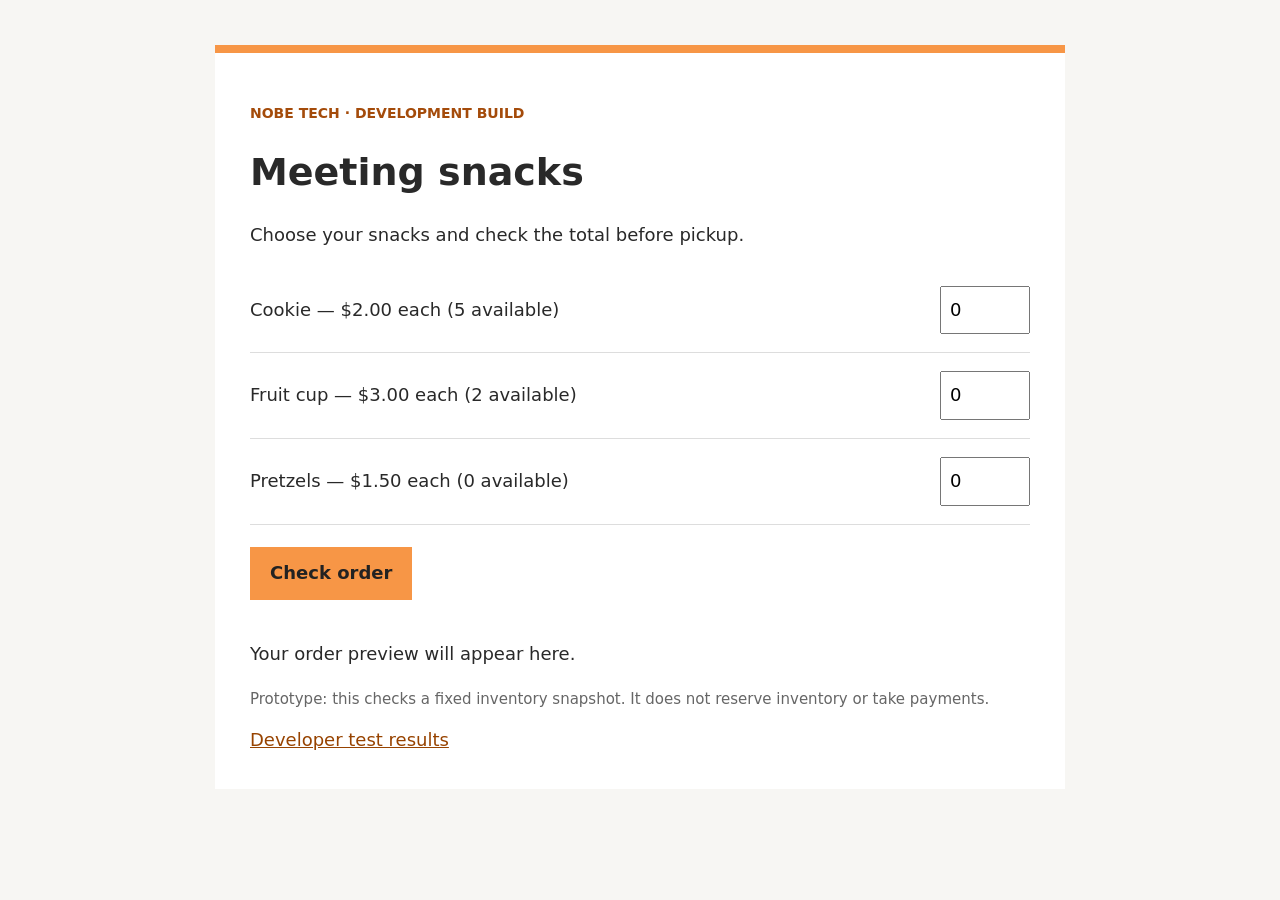
<file: index.html>
<!doctype html><html lang="en"><head><meta charset="utf-8"><meta name="viewport" content="width=device-width,initial-scale=1"><title>SnackBot · Order preview</title><link rel="stylesheet" href="style.css"></head><body><main><p class="brand">NOBE TECH · DEVELOPMENT BUILD</p><h1>Meeting snacks</h1><p>Choose your snacks and check the total before pickup.</p><form id="order-form"><div id="items"></div><button>Check order</button></form><p id="result" role="status">Your order preview will appear here.</p><p class="note">Prototype: this checks a fixed inventory snapshot. It does not reserve inventory or take payments.</p><a href="tests/index.html">Developer test results</a></main><script src="src/catalog.js"></script><script src="src/order.js"></script><script src="src/app.js"></script></body></html>
</file>
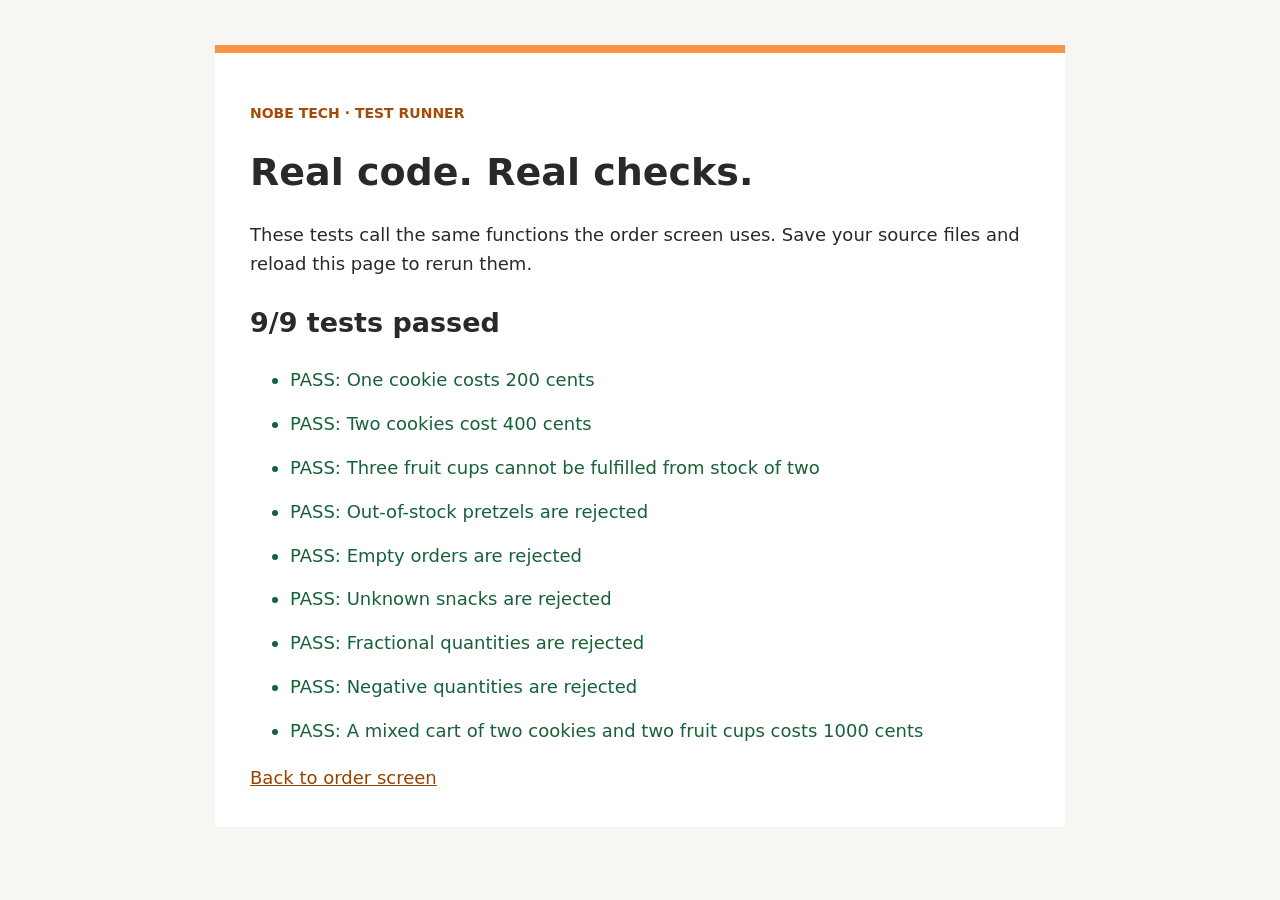
<file: tests/index.html>
<!doctype html><html lang="en"><head><meta charset="utf-8"><meta name="viewport" content="width=device-width,initial-scale=1"><title>SnackBot tests</title><link rel="stylesheet" href="../style.css"></head><body><main><p class="brand">NOBE TECH · TEST RUNNER</p><h1>Real code. Real checks.</h1><p>These tests call the same functions the order screen uses. Save your source files and reload this page to rerun them.</p><h2 id="summary"></h2><ul id="results"></ul><a href="../index.html">Back to order screen</a></main><script src="../src/order.js"></script><script src="cases.js"></script><script src="browser.js"></script></body></html>
</file>
<file: style.css>
*{box-sizing:border-box}body{margin:0;background:#f7f6f3;color:#292929;font:18px/1.6 system-ui,sans-serif}main{max-width:850px;margin:45px auto;background:white;padding:35px;border-top:8px solid #f79646}h1{font-size:38px;line-height:1.2}.brand{font-size:14px;font-weight:700;color:#a44b0a}label{display:flex;align-items:center;justify-content:space-between;gap:20px;border-bottom:1px solid #ddd;padding:18px 0}input{width:90px;padding:8px;font:inherit}button{background:#f79646;color:#222;border:0;padding:12px 20px;font:inherit;font-weight:700;cursor:pointer;margin:22px 0}.note{font-size:15px;color:#666}.success,.pass{color:#176138}.error,.fail{color:#a22424}li{margin:15px 0}code{font-size:15px}a{color:#974300}*:focus-visible{outline:3px solid #2359a1;outline-offset:3px}@media(max-width:650px){main{margin:15px;padding:20px}label{align-items:flex-start}}
</file>
